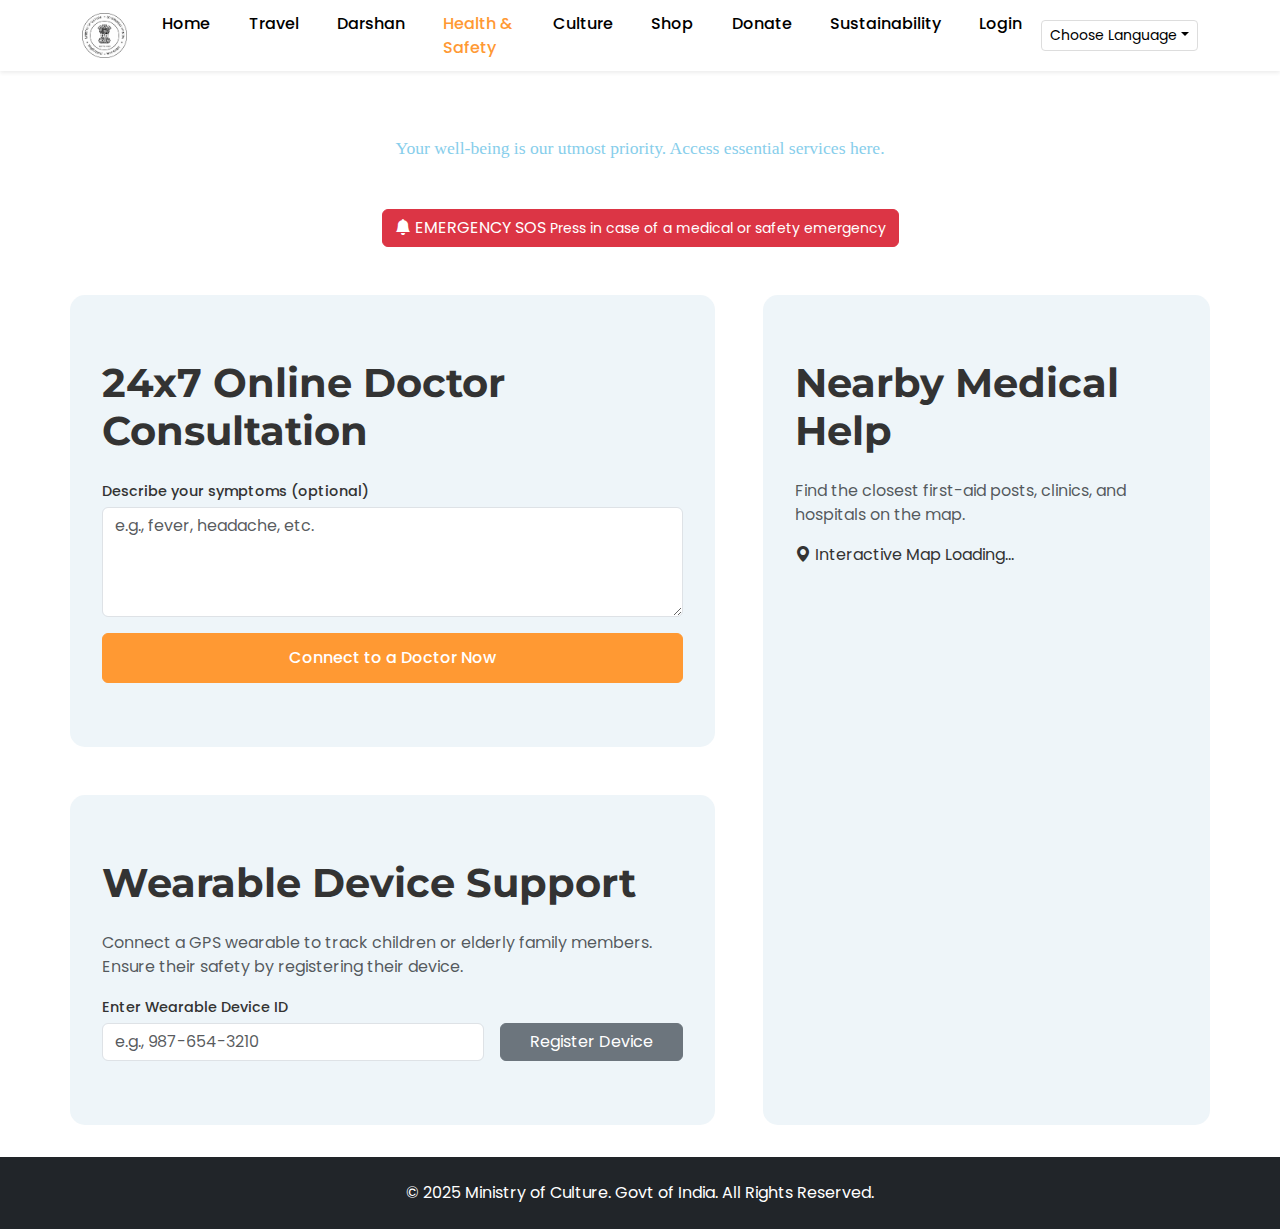
<file: health.html>
<!DOCTYPE html>
<html lang="en">
<head>
    <meta charset="UTF-8">
    <meta name="viewport" content="width=device-width, initial-scale=1.0">
    <title>Health & Safety - Kumbh Mela 2027</title>
    <!-- Links are identical to other pages -->
    <link href="https://cdn.jsdelivr.net/npm/bootstrap@5.3.3/dist/css/bootstrap.min.css" rel="stylesheet">
    <link rel="stylesheet" href="https://cdn.jsdelivr.net/npm/bootstrap-icons@1.11.3/font/bootstrap-icons.min.css">
    <link href="https://fonts.googleapis.com/css2?family=Montserrat:wght@700&family=Poppins:wght@400;500;700&display=swap" rel="stylesheet">
    <link rel="stylesheet" href="css/style.css?v=36"> <!-- Use your latest stylesheet version -->
</head>
<body>

    <!-- ================== HEADER & NAVIGATION ================== -->
    <header class="main-header sticky-top bg-white shadow-sm">
        <nav class="navbar navbar-expand-lg">
            <div class="container">
                <a class="navbar-brand logo" href="index.html"><img src="assets/images/logo.png" alt="Kumbh Mela 2027 Logo"></a>
                <button class="navbar-toggler" type="button" data-bs-toggle="collapse" data-bs-target="#mainNav"><span class="navbar-toggler-icon"></span></button>
                <div class="collapse navbar-collapse" id="mainNav">
                    <ul class="navbar-nav mx-auto mb-2 mb-lg-0">
                        <!-- Note: 'active' class is now on the Health & Safety link -->
                        <li class="nav-item"><a class="nav-link" id="nav-home" href="index.html">Home</a></li>
                        <li class="nav-item"><a class="nav-link" id="nav-travel" href="travel.html">Travel</a></li>
                        <li class="nav-item"><a class="nav-link" id="nav-darshan" href="darshan.html">Darshan</a></li>
                        <li class="nav-item"><a class="nav-link active" id="nav-health-safety" href="health.html">Health & Safety</a></li>
                        <li class="nav-item"><a class="nav-link" id="nav-culture" href="under-construction.html?page=Culture">Culture</a></li>
                        <li class="nav-item"><a class="nav-link" id="nav-shop" href="under-construction.html?page=Shop">Shop</a></li>
                        <li class="nav-item"><a class="nav-link" id="nav-donate" href="under-construction.html?page=Donate">Donate</a></li>
                        <li class="nav-item"><a class="nav-link" id="nav-sustainability" href="under-construction.html?page=Sustainability">Sustainability</a></li>
                        <li class="nav-item"><a class="nav-link" id="nav-login" href="under-construction.html?page=Login">Login</a></li>
                    </ul>
                    <div class="dropdown">
                        <button class="btn btn-outline-secondary btn-sm dropdown-toggle" type="button" data-bs-toggle="dropdown">Choose Language</button>
                        <ul class="dropdown-menu dropdown-menu-end">
                            <li><a class="dropdown-item lang-option active" href="#" data-lang="en">English</a></li>
                            <li><a class="dropdown-item lang-option" href="#" data-lang="hi">हिन्दी</a></li>
                            <li><a class="dropdown-item lang-option" href="#" data-lang="mr">मराठी</a></li>
                            <li><a class="dropdown-item lang-option" href="#" data-lang="sa">संस्कृत</a></li>
                        </ul>
                    </div>
                </div>
            </div>
        </nav>
    </header>

    <main>
        <!-- ================== HEALTH HERO BANNER ================== -->
        <section id="health-hero" class="text-center text-white">
            <div class="hero-overlay"></div>
            <div class="container position-relative">
                <h1 class="hero-title" id="health-hero-title">Health & Safety</h1>
                <p class="hero-announcement" id="health-hero-subtitle">Your well-being is our utmost priority. Access essential services here.</p>
            </div>
        </section>

        <!-- ================== MAIN SERVICES SECTION ================== -->
        <div class="container section-padding">
            <!-- Top Row: SOS Button -->
            <div class="row mb-5">
                <div class="col-12 text-center">
                    <button class="btn btn-danger btn-sos" id="sos-button">
                        <i class="bi bi-bell-fill"></i>
                        <span id="sos-button-text">EMERGENCY SOS</span>
                        <small id="sos-button-desc">Press in case of a medical or safety emergency</small>
                    </button>
                </div>
            </div>

            <!-- Main Grid -->
            <div class="row g-5">
                <!-- Left Side: Doctor & Wearables -->
                <div class="col-lg-7">
                    <!-- Online Doctor Consultation -->
                    <div class="booking-module">
                        <h2 class="section-title text-start" id="doctor-title">24x7 Online Doctor Consultation</h2>
                        <form>
                            <div class="mb-3">
                                <label for="symptoms" class="form-label" id="symptoms-label">Describe your symptoms (optional)</label>
                                <textarea class="form-control" id="symptoms" rows="4" placeholder="e.g., fever, headache, etc."></textarea>
                            </div>
                            <button type="button" class="btn btn-primary w-100" id="btn-consult-doctor">Connect to a Doctor Now</button>
                        </form>
                    </div>

                    <!-- Wearable Device Support -->
                    <div class="booking-module mt-5">
                        <h2 class="section-title text-start" id="wearable-title">Wearable Device Support</h2>
                        <p class="text-muted" id="wearable-desc">Connect a GPS wearable to track children or elderly family members. Ensure their safety by registering their device.</p>
                        <form class="row g-3">
                            <div class="col-md-8"><label for="wearable-id" class="form-label" id="wearable-id-label">Enter Wearable Device ID</label><input type="text" class="form-control" id="wearable-id" placeholder="e.g., 987-654-3210"></div>
                            <div class="col-md-4 align-self-end"><button type="submit" class="btn btn-secondary w-100" id="btn-register-device">Register Device</button></div>
                        </form>
                    </div>
                </div>

                <!-- Right Side: Medical Centers Map -->
                <div class="col-lg-5">
                    <div class="booking-module h-100">
                        <h2 class="section-title text-start" id="map-title">Nearby Medical Help</h2>
                        <p class="text-muted" id="map-desc">Find the closest first-aid posts, clinics, and hospitals on the map.</p>
                        <!-- Placeholder for an interactive map -->
                        <div class="map-placeholder">
                            <i class="bi bi-geo-alt-fill"></i>
                            <span id="map-placeholder-text">Interactive Map Loading...</span>
                        </div>
                    </div>
                </div>
            </div>
        </div>
    </main>

    <!-- ================== FOOTER ================== -->
    <footer class="bg-dark text-white text-center py-4">
        <div class="container"><p class="mb-0" id="footer-text">© 2025 Ministry of Culture. Govt of India. All Rights Reserved.</p></div>
    </footer>

    <script src="https://cdn.jsdelivr.net/npm/bootstrap@5.3.3/dist/js/bootstrap.bundle.min.js"></script>
    <script src="js/main.js" defer></script>
</body>
</html>
</file>
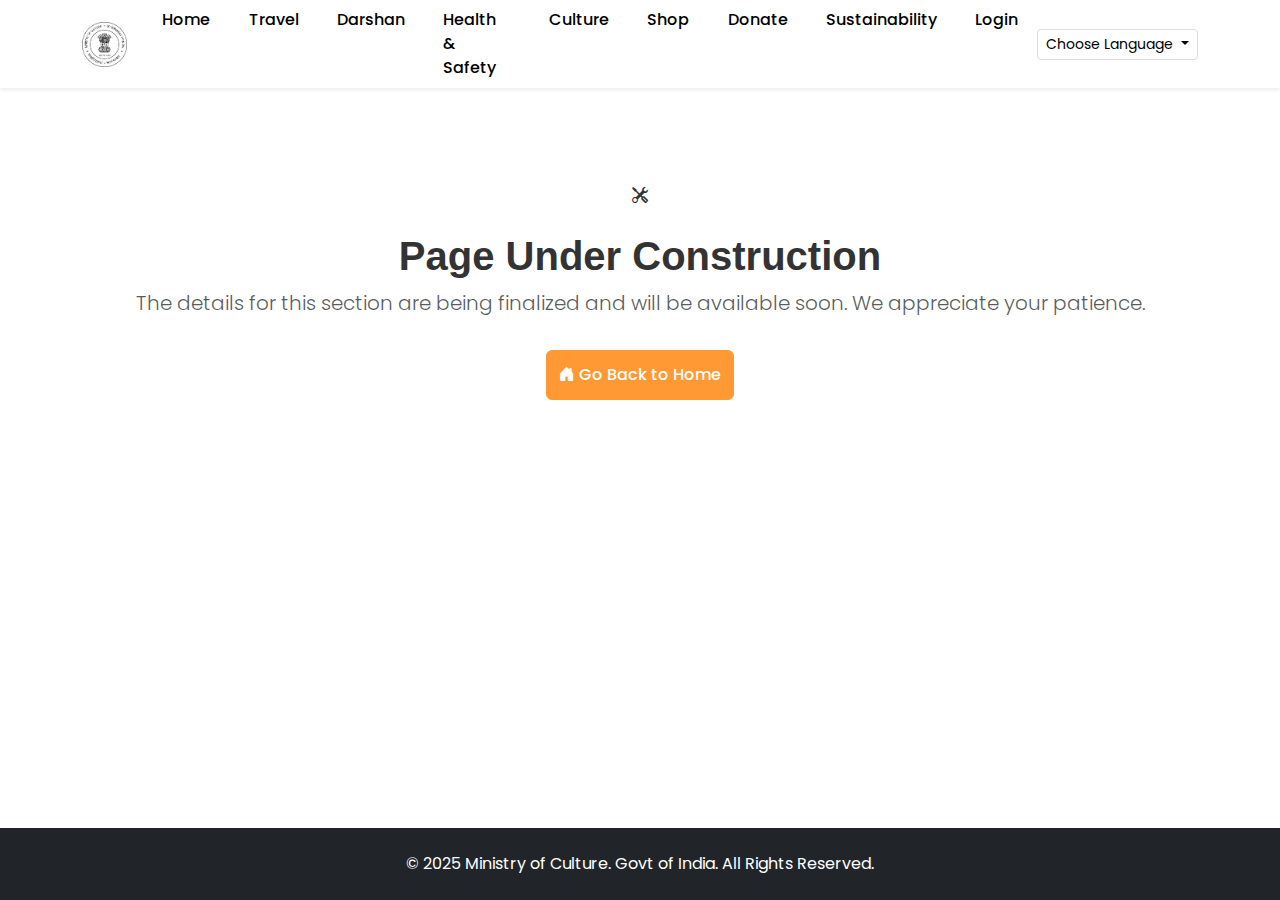
<file: under-construction.html>
<!DOCTYPE html>
<html lang="en">
<head>
    <meta charset="UTF-8">
    <meta name="viewport" content="width=device-width, initial-scale=1.0">
    <title>Page Under Construction - Kumbh Mela 2027</title>
    <!-- All the links are the same for consistent styling -->
    <link href="https://cdn.jsdelivr.net/npm/bootstrap@5.3.3/dist/css/bootstrap.min.css" rel="stylesheet">
    <link rel="stylesheet" href="https://cdn.jsdelivr.net/npm/bootstrap-icons@1.11.3/font/bootstrap-icons.min.css">
    <link rel="preconnect" href="https://fonts.googleapis.com">
    <link rel="preconnect" href="https://fonts.gstatic.com" crossorigin>
    <link href="https://fonts.googleapis.com/css2?family=Lora:wght@400;700&family=Poppins:wght@400;500;700&display=swap" rel="stylesheet">
    <link rel="stylesheet" href="css/style.css?v=25">
</head>
<body>

    <!-- HEADER (This is the updated header you already have) -->
    <header class="main-header sticky-top bg-white shadow-sm">
        <nav class="navbar navbar-expand-lg">
            <div class="container">
                <a class="navbar-brand logo" href="index.html">
                    <img src="assets/images/logo.png" alt="Kumbh Mela 2027 Logo">
                </a>
                <button class="navbar-toggler" type="button" data-bs-toggle="collapse" data-bs-target="#mainNav" aria-controls="mainNav" aria-expanded="false" aria-label="Toggle navigation">
                    <span class="navbar-toggler-icon"></span>
                </button>
                <div class="collapse navbar-collapse" id="mainNav">
                    <ul class="navbar-nav mx-auto mb-2 mb-lg-0">
                        <li class="nav-item"><a class="nav-link" id="nav-home" href="index.html">Home</a></li>
                        <li class="nav-item"><a class="nav-link" id="nav-travel" href="under-construction.html?page=Travel">Travel</a></li>
                        <li class="nav-item"><a class="nav-link" id="nav-darshan" href="under-construction.html?page=Darshan">Darshan</a></li>
                        <li class="nav-item"><a class="nav-link" id="nav-health-safety" href="under-construction.html?page=Health-and-Safety">Health & Safety</a></li>
                        <li class="nav-item"><a class="nav-link" id="nav-culture" href="under-construction.html?page=Culture">Culture</a></li>
                        <li class="nav-item"><a class="nav-link" id="nav-shop" href="under-construction.html?page=Shop">Shop</a></li>
                        <li class="nav-item"><a class="nav-link" id="nav-donate" href="under-construction.html?page=Donate">Donate</a></li>
                        <li class="nav-item"><a class="nav-link" id="nav-sustainability" href="under-construction.html?page=Sustainability">Sustainability</a></li>
                        <li class="nav-item"><a class="nav-link" id="nav-login" href="under-construction.html?page=Login">Login</a></li>
                    </ul>
                    <div class="dropdown">
                        <button class="btn btn-outline-secondary btn-sm dropdown-toggle" type="button" data-bs-toggle="dropdown" aria-expanded="false">
                            Choose Language
                        </button>
                        <ul class="dropdown-menu dropdown-menu-end">
                            <li><a class="dropdown-item lang-option active" href="#" data-lang="en">English</a></li>
                            <li><a class="dropdown-item lang-option" href="#" data-lang="hi">हिन्दी</a></li>
                            <li><a class="dropdown-item lang-option" href="#" data-lang="mr">मराठी</a></li>
                            <li><a class="dropdown-item lang-option" href="#" data-lang="sa">संस्कृत</a></li>
                        </ul>
                    </div>
                </div>
            </div>
        </nav>
    </header>

    <main>
        <!-- UNDER CONSTRUCTION CONTENT WITH IDs FOR TRANSLATION -->
        <section class="container text-center py-5 my-5">
            <div class="construction-content">
                <i class="bi bi-tools construction-icon"></i>
                <h1 id="page-title" class="section-title mt-4">Page Under Construction</h1>
                <p class="lead text-muted" id="coming-soon-message">The details for this section are being finalized and will be available soon. We appreciate your patience.</p>
                <a href="index.html" class="btn btn-primary mt-3" id="go-back-button">
                    <i class="bi bi-house-door-fill"></i> Go Back to Home
                </a>
            </div>
        </section>
    </main>

    <!-- FOOTER -->
    <footer class="bg-dark text-white text-center py-4 fixed-bottom">
        <div class="container"><p class="mb-0" id="footer-text">© 2025 Ministry of Culture. Govt of India. All Rights Reserved.</p></div>
    </footer>

    <script src="https://cdn.jsdelivr.net/npm/bootstrap@5.3.3/dist/js/bootstrap.bundle.min.js"></script>
    
    <!-- Link the main JavaScript file -->
    <script src="js/main.js" defer></script>
</body>
</html>
</file>
<file: css/style.css>
/* KUMBH MELA 2027 - MASTER STYLESHEET */
/* new comment added for trial */

/* ================== 1. VARIABLES & GLOBAL STYLES ================== */

:root {
    --saffron: #FF9933;
    --sky-blue: #87CEEB;
    --white: #FFFFFF;
    --dark-text: #333333;
    --light-bg: #eef5f9;
    --font-heading: 'Montserrat', sans-serif;
    --font-body: 'Poppins', sans-serif;
}
body { font-family: var(--font-body); color: var(--dark-text); }
.section-padding { padding: 2rem 0; }

/* ================== 2. HEADER & NAVIGATION ================== */
.logo img { height: 45px; }
.nav-link { font-weight: 500; padding: 0 1.2rem !important; }
.nav-link.active, .nav-link:hover { color: var(--saffron) !important; }

/* Navbar background and text color */
.navbar {
    background-color: white !important;
}





/* Essential Services underline styling */
.underline-essential {
  display: flex;
  justify-content: center;
  align-items: center;
  margin-top: 25px;   /* Increased top spacing */
  margin-bottom: 25px; /* Increased bottom spacing */
}

/* Gallery underline styling (already looks good) */
/* .underline-gallery {
  display: flex;
  justify-content: center;
  align-items: center;
  margin-top: 25px;
  margin-bottom: 10px;
} */

/* Board of Trustees underline styling (center fix) */
.underline-trustees {
  display: flex;
  justify-content: flex-start; /* aligns left */
  margin-left: 30px;           /* shifts it slightly to right */
  margin-top: 25px;
  margin-bottom: 25px;
}

.section-underline {
  width: 220px;
  max-width: 100%;
  height: auto;
  display: block;
  margin: 0 auto;
}





/* Navbar link: black text */
.navbar .nav-link {
    color: black !important;
    font-weight: 500;
    padding: 0 1.2rem !important;
}

/* Active or hover: saffron text */
.navbar .nav-link.active,
.navbar .nav-link:hover {
    color: var(--saffron) !important;
}


.navbar .nav-link.active,
.navbar .nav-link:hover {
    color: var(--saffron) !important; /* optional highlight on hover */
}



/* Main Dropdown Button */
.dropdown .btn {
    border-color: #ddd;
    color: #000; /* Black text */
    background-color: transparent; /* Keep background unchanged */
}

.dropdown .btn:hover {
    background-color: #f8f9fa; /* A very light grey on hover */
    border-color: #ccc;
}

/* The Dropdown Menu Itself */
.dropdown-menu {
    border: 1px solid #eee;
    box-shadow: 0 5px 15px rgba(0,0,0,0.08);
}

/* Individual Dropdown Items */
.dropdown-item {
    color: #000; /* Force black text */
    transition: background-color 0.2s ease-in-out, color 0.2s ease-in-out;
}


/* Hover effect for all items */
.dropdown-item:hover {
    background-color: #FFF8E1; /* A creamy, light saffron background */
    color: var(--dark-text);
}

/* Active (Selected) Item Style */
.dropdown-item.active {
    font-weight: 700; /* Bolder font for the active item */
    color: var(--saffron) !important; /* Saffron text color */
    background-color: transparent; /* No background color for the active item itself */
}

/* The checkmark icon for the active item */
.dropdown-item.active::before {
    content: '\F26E'; /* Bootstrap Icon for "check-circle-fill" */
    font-family: 'bootstrap-icons';
    margin-right: 0.5rem;
    color: var(--saffron); /* Saffron checkmark */
}

/* ================== 3. ALERTS TICKER (REFINED DESIGN) ================== */

.alert-ticker-container {
    display: flex;
    align-items: stretch;
    background-color: #1a2b48;
    color: var(--white);
    font-size: 1rem; /* 40% smaller than 0.95rem */
    line-height: 1.2;    /* reduce vertical spacing */
    box-shadow: 0 2px 8px rgba(0,0,0,0.15);
    font-family: var(--font-body);
    margin: 0.5rem 0; /* reduce vertical margin too */
}


.helpline {
    display: flex;
    align-items: center;
    padding: 0.12rem 0.9rem; /* 40% smaller padding */
    background-color: var(--saffron);
    color: #4C2F19;
    font-weight: 700;
    white-space: nowrap;
    transition: background-color 0.3s ease;
}


.helpline:hover {
    background-color: #ffac4d; /* A slightly brighter saffron on hover */
}

.helpline i {
    margin-right: 0.45rem; /* 40% less */
    font-size: 0.66rem;     /* 40% smaller */
}

.ticker-wrap {
    flex-grow: 1;
    overflow: hidden;
    position: relative;
    padding: 0.12rem 0; /* 40% less vertical padding */
}


.ticker {
    display: inline-block;
    white-space: nowrap;
    /* This padding-left pushes the animation start point off-screen */
    padding-left: 100%;
    /* The animation itself */
    animation: ticker-scroll-refined 25s linear infinite;
}

.ticker-text {
    display: inline-block;
    padding-right: 2rem; /* Spacing between repeated text */
}

.ticker-text i {
    color: #FFD700;
    margin-right: 0.3rem;
    font-size: 0.66rem;
    vertical-align: text-bottom;
}

/* A smoother, more seamless animation */
@keyframes ticker-scroll-refined {
  0% {
    transform: translateX(0);
  }
  100% {
    /* Moves the element by its own width, creating a perfect loop */
    transform: translateX(-100%);
  }
}


.alert-ticker-wrapper {
  width: 97%;
  max-width: none;
  padding: 0;
  margin: 0 auto;
}


/* ================== 4. HERO SECTION (HOMEPAGE & TRAVEL) ================== */
#hero, #travel-hero { 
  position: relative; 
  display: flex; 
  justify-content: center; 
  text-align: center;  /* Add spacing below navbar */
  padding-top: 2rem; /* Optional, for smoother spacing */
}
#hero { height: 75vh; background: url('../assets/images/hero-background-new1.jpg') no-repeat center center/cover; align-items: flex-start; padding-top: 10vh; }

/* === Override: Apply Inter font only to Travel page === */
#travel-hero .container .hero-title {

   font-family: "Vollkorn", serif !important;

  font-size: clamp(2.5rem, 6vw, 3rem);
  text-transform: uppercase;
  letter-spacing: 2px;
  font-weight: 500;
  color: #111;
  text-align: center;
  margin-top: 0rem;
  text-shadow: 2px 2px 4px rgba(0, 0, 0, 0.7);
}
/* 
#travel-hero .container .hero-announcement {
  font-family: 'Inter', sans-serif !important;
  font-size: 0.9rem; 
  font-weight: 400;
  color: var(--sky-blue);
}
*/
#travel-hero {
  background: none; 

  height: auto;  
    padding: 0rem 0;

} 

/* .hero-overlay { position: absolute; top: 0; left: 0; width: 100%; height: 100%; background: rgba(0, 0, 0, 0.5); } */
.hero-content, #travel-hero .container { position: relative; z-index: 2; color: #333333; }
/* This is the new style for your main hero titles */
#hero .hero-title {
    font-family: "Vollkorn", serif;
    font-size: clamp(2.5rem, 6vw, 3.5rem); /* Adjusted size slightly */
    text-transform: uppercase;
    letter-spacing: 2px;
    font-weight: 700; /* Made it bolder for impact */
    color: var(--white); /* Ensures it's white on the dark overlay */
    text-shadow: 2px 2px 4px rgba(0, 0, 0, 0.7);
}
.hero-announcement {font-family: "Merienda", cursive; font-size: 1.1rem; margin-top: 1rem; color: var(--sky-blue); font-weight: 500; }
#countdown-timer .time-unit { background: rgba(0, 0, 0, 0.4); border: 1px solid var(--saffron); border-radius: 8px; padding: 1rem; min-width: 90px; margin-top: 4rem; }
#countdown-timer .time-unit span { display: block; font-size: 2.5rem; font-weight: 700; }
#countdown-timer .time-unit label { font-size: 0.8rem; text-transform: uppercase; }

.kumbh-heading {
  font-family: "Vollkorn", serif;
  font-size: clamp(2.5rem, 6vw, 3rem);
  text-transform: uppercase;
  letter-spacing: 2px;
  font-weight: 500;
  color: #111;
  text-align: center;
  text-shadow: 2px 2px 4px rgba(0, 0, 0, 0.7);
}


/* ================== 5. QUICK LINKS SECTION (HOMEPAGE) ================== */
/* ================== 5. ESSENTIAL SERVICES (SAFFRON CARDS) ================== */

#quick-links {
    padding-top: 2.5rem; /* Reduced from the default 5rem */
    padding-bottom: 5rem; /* Keep the bottom padding for space below the cards */
}


.service-card-saffron {
    display: block;
    background-color: #FFF8E1; /* The creamy saffron background from your reference */
    padding: 2.5rem 2rem;
    border-radius: 12px;
    text-align: center;
    text-decoration: none;
    height: 100%;
    border: 1px solid #ffe8c0;
    transition: transform 0.3s ease, box-shadow 0.3s ease;
}

.service-card-saffron:hover {
    transform: translateY(-8px);
    box-shadow: 0 12px 25px rgba(0, 0, 0, 0.08);
}

.service-card-saffron .service-card-icon {
    margin-bottom: 1.5rem;
}

.service-card-saffron .service-card-icon i {
    font-size: 3rem;
    color: var(--saffron);
}

.service-card-saffron .service-card-title {
    font-family: var(--font-body);
    font-size: 1.25rem;
    font-weight: 700;
    color: var(--dark-text);
    margin-bottom: 1rem;
}

.service-card-saffron .service-card-text {
    font-size: 1rem;
    color: #555;
    line-height: 1.6;
}

/* ================== 6. SECTION TITLES (GENERAL) ================== */
.section-title {
    font-family: var(--font-heading);
    font-size: clamp(2rem, 5vw, 2.5rem);
    font-weight: 700;
    color: var(--dark-text);
    margin-bottom: 0.5rem; /* Reduced from 4rem */
}


/* ================== 7. FINAL GALLERY & LIGHTBOX STYLES ================== */
#gallery {
    /* This adds the background image and a subtle dark overlay for contrast */
    background: linear-gradient(rgba(0, 0, 0, 0.4), rgba(0, 0, 0, 0.4)), url('../assets/images/hero-gallery1.jpg') no-repeat center center/cover;
    position: relative;
    padding-top: 3rem; /* Matches the top padding of #quick-links */
    padding-bottom: 5rem;
}

/* Make the title white to stand out on the new background image */
#gallery .section-title {
    color: var(--white);
    text-shadow: 1px 1px 3px rgba(0,0,0,0.5);
}

.gallery-wrapper {
  overflow: hidden;
  width: 100%;
  padding: 2rem 1rem;
}

.auto-scroll-gallery {
  display: flex;
  gap: 1.5rem;
  animation: scroll-left 60s linear infinite;
  width: max-content;
}

@keyframes scroll-left {
  0% {
    transform: translateX(0%);
  }
  100% {
    transform: translateX(-50%);
  }
}

/* ============== CARD STYLES ============== */
.media-card {
  flex: 0 0 auto;
  width: 320px;
  background-color: var(--white);
  border-radius: 12px;
  box-shadow: 0 5px 15px rgba(0, 0, 0, 0.07);
  transition: transform 0.3s ease, box-shadow 0.3s ease;
  scroll-snap-align: start;
  cursor: pointer;
}

.media-card:hover {
  transform: translateY(-5px);
  box-shadow: 0 12px 24px rgba(0, 0, 0, 0.1);
}

.media-card-img-container {
  position: relative;
  overflow: hidden;
  border-top-left-radius: 12px;
  border-top-right-radius: 12px;
}

/* Shared styles for image and video */
.media-card-img,
.media-card video {
  width: 100%;
  height: 220px;
  object-fit: cover;
  display: block;
  transition: transform 0.4s ease;
  border-radius: 0;
}

/* Hover zoom effect (image only) */
.media-card[data-type="image"]:hover .media-card-img {
  transform: scale(1.1);
}

/* Video specific styles */
.media-card[data-type="video"] video {
  cursor: pointer;
}

/* Overlay (play/search icons) */
.media-card-overlay {
  position: absolute;
  top: 0;
  left: 0;
  width: 100%;
  height: 100%;
  background: rgba(0, 0, 0, 0.4);
  display: flex;
  justify-content: center;
  align-items: center;
  color: rgba(255, 255, 255, 0.9);
  transition: opacity 0.3s ease;
}

/* Show overlay permanently for videos */
.media-card[data-type="video"] .media-card-overlay {
  opacity: 1;
}

/* Show overlay only on hover for images */
.media-card[data-type="image"] .media-card-overlay {
  opacity: 0;
}
.media-card[data-type="image"]:hover .media-card-overlay {
  opacity: 1;
}

/* ENLARGED ICONS */
.media-card-overlay i {
  font-size: 4rem !important;
}

/* Card text content */
.media-card-body {
  padding: 1rem 1.25rem;
}

.media-card-title {
  font-size: 1.1rem;
  font-weight: 600;
  margin-bottom: 0.25rem;
}

.media-card-link {
  font-size: 0.9rem;
  color: var(--maroon-light);
  font-weight: 500;
}

.media-card-link i {
  font-size: 0.8rem;
  margin-right: 0.25rem;
}

/* ============== LIGHTBOX (Only for Images) ============== */
#lightbox {
  position: fixed;
  top: 0; left: 0;
  width: 100%; height: 100%;
  background: rgba(0, 0, 0, 0.85);
  display: none;
  align-items: center;
  justify-content: center;
  z-index: 9999;
  padding: 1rem;
}

.lightbox-active {
  display: flex !important;
}

.lightbox-content {
  max-width: 90%;
  max-height: 80vh;
  border-radius: 8px;
}

#lightbox img, #lightbox video {
  max-width: 90%;
  max-height: 80vh;
  border-radius: 8px;
}

/* Close button */
.lightbox-close {
  position: absolute;
  top: 2rem;
  right: 2rem;
  font-size: 2rem;
  color: white;
  cursor: pointer;
  z-index: 99999;
}
#lightboxVideoContainer:empty {
  display: none;
}

body.lightbox-open {
  overflow: hidden;
}

body.lightbox-open .auto-scroll-gallery {
  animation-play-state: paused;
}


/* ================== TRUSTEES - ENHANCED FLOATING GLASS ================== */

/* This sets a background image for the section, which is needed for the glass effect to be visible */
#trustees {
    background: url('../assets/images/gallery-bg.jpg') no-repeat center center/cover;
    background-attachment: fixed; /* Makes the background stay in place while scrolling */
}

.glass-card {
    position: relative;
    padding: 2rem 1.5rem; /* Increased padding for more space */
    text-align: center;
    margin-top: 2rem;
    
    /* The Glassmorphism Effect */
    background: rgba(255, 255, 255, 0.4); /* Made the glass slightly more opaque */
    backdrop-filter: blur(10px);
    -webkit-backdrop-filter: blur(10px);
    
    border-radius: 20px;
    border: 1px solid rgba(255, 255, 255, 0.2);
    box-shadow: 0 8px 32px 0 rgba(0, 0, 0, 0.1);
    
    transition: all 0.3s ease;
    overflow: hidden; /* This is needed for the pseudo-element border */
}

/* This creates the animated gradient border that appears on hover */
.glass-card::before {
    content: '';
    position: absolute;
    top: 0; left: 0;
    width: 100%; height: 100%;
    z-index: -1;
    background: linear-gradient(135deg, var(--saffron), var(--sky-blue));
    opacity: 0;
    transition: opacity 0.4s ease;
}

.glass-card:hover::before {
    opacity: 1; /* The gradient border becomes visible on hover */
}

.glass-card:hover {
    transform: translateY(-8px);
    box-shadow: 0 15px 35px 0 rgba(0, 0, 0, 0.15);
}

.glass-card-img {
    width: 150px;
    height: 150px;
    border-radius: 50%;
    object-fit: cover;
    border: 5px solid var(--white); /* Slightly thicker border */
    box-shadow: 0 5px 20px rgba(0, 0, 0, 0.25);
    margin-bottom: 1.5rem;
}

/* The text body container */
.glass-card-body {
    transition: color 0.4s ease; /* Smooth color transition for text */
}

/* Change ALL text inside to white on hover */
.glass-card:hover .glass-card-body,
.glass-card:hover .glass-card-body h3,
.glass-card:hover .glass-card-body p {
    color: var(--white);
}

.glass-card-role {
    font-size: 0.8rem;
    color: var(--saffron); /* Saffron color by default */
    font-weight: 700;
    text-transform: uppercase;
    letter-spacing: 1px;
}
/* On hover, the role text becomes white */
.glass-card:hover .glass-card-role {
    color: var(--white);
}


.glass-card-name {
    font-family: var(--font-body);
    font-weight: 600;
    font-size: 1.25rem;
    margin-top: 0.5rem;
    color: var(--dark-text); /* Dark text by default */
}
/* On hover, the name text becomes white */
.glass-card:hover .glass-card-name {
    color: var(--white);
}


/* ================== 9. TRAVEL PAGE STYLES ================== */


/* #travel-hero {

  background: url('../assets/images/travel-hero.jpg') no-repeat center center/cover;
       position: relative; 

       
} */

/* #travel-hero .hero-title {
    font-size: clamp(2.5rem, 7vw, 4rem);
} */


#transport-title {
  font-size: 1.75rem;      
  /* padding-top: 1.35rem;     */
  padding-bottom: 1.40rem; 
   /* text-align: center;       */
}

#accommodation-title {
  font-size: 1.75rem;      
  /* padding-top: 1.25rem;     */
  padding-bottom: 1.35rem;
  /* text-align: center;      */
}


.booking-module { background: linear-gradient(145deg, #eef5f9, #eef5f9);
    background-color: var(--white);
    border-radius: 15px;
    padding: 4rem 2rem; 
    /* box-shadow: 0 10px 30px rgba(0,0,0,0.07); */
    overflow: hidden;
}
.booking-module .section-title { text-align: left; margin-bottom: 1.5rem; }
.nav-tabs { border-bottom: 1px solid #dee2e6; }
.nav-tabs .nav-link { color: var(--dark-text); border: none; padding: 0.8rem 1.2rem; border-bottom: 3px solid transparent; transition: all 0.2s ease-in-out; }
.nav-tabs .nav-link.active { color: var(--saffron) !important; background-color: transparent !important; border-bottom: 3px solid var(--saffron); font-weight: 700; }
.nav-tabs .nav-link i { margin-right: 0.5rem; }
.form-label { font-weight: 500; font-size: 0.9rem; margin-bottom: 0.25rem; }
.btn-primary { background-color: var(--saffron); border-color: var(--saffron); font-weight: 500; padding: 0.75rem; }
.btn-primary:hover { background-color: #e68a2e; border-color: #e68a2e; }
.feature-card { background: linear-gradient(145deg, #eef5f9, #ffffff); padding: 2rem; border-radius: 15px; text-align: center; border: 1px solid #e9ecef; }
.feature-card i { font-size: 3rem; margin-bottom: 1rem; display: blocFk; background: -webkit-linear-gradient(45deg, var(--sky-blue), var(--saffron)); background-clip: text; -webkit-text-fill-color: transparent; }
.feature-card h4 { font-family: var(--font-heading); color: var(--dark-text); }
.feature-card p { font-size: 0.9rem; color: #555; margin-bottom: 1.5rem; }
.feature-card .btn-secondary { background-color: var(--dark-text); border-color: var(--dark-text); font-weight: 500; }

/* ================== 10. DARSHAN PAGE STYLES ================== */

/* Darshan Page Hero Banner */
/* #darshan-hero {
    padding: 6rem 0;

    position: relative;
}

#darshan-hero .hero-title {
    font-size: clamp(2.5rem, 7vw, 4rem);
} */



/* .darshan-section {
  text-align: center;
  padding: 3rem 1rem;
  
}

.darshan-title {
  font-family: "Vollkorn", serif;
  font-size: clamp(2.5rem, 6vw, 3rem);
  text-transform: uppercase;
  letter-spacing: 2px;
  font-weight: 700;
  color: #111; 
  text-shadow: 2px 2px 4px rgba(0, 0, 0, 0.7);
  margin-bottom: 1rem;
}

.underline-wrapper {
  display: flex;
  justify-content: center;
  align-items: center;
}

.section-underline {
  width: 200px;
  max-width: 80%;
  height: auto;
} */




/* ================== 11. FOOTER STYLES ================== */
.main-footer-bottom {
    /* The current padding is likely too large, e.g., 1.5rem from a previous version */
    /* We will reduce the vertical padding to make it slimmer */
    padding: 1rem 1rem; /* Adjust the first value (1rem) to be smaller if needed */
    background-color: var(--dark-text);
    color: var(--white);
    text-align: center;
    font-size: 0.9rem;
}

/* ===================================================================
   12. BUS RESULTS PAGE STYLES (NEW & INTEGRATED)
=================================================================== */

/* Use section-padding but slightly reduced for this page context */
.bus-results-page .section-padding {
    padding-top: 40px;
    padding-bottom: 40px;
}

/* SEARCH SUMMARY BAR */
.search-summary-bar {
    background-color: var(--white);
    border-bottom: 1px solid #e0e0e0;
}
/* Style the "Modify Search" button to use your brand color */
.search-summary-bar .btn-outline-danger {
    border-color: var(--saffron);
    color: var(--saffron);
    font-weight: 500;
}
.search-summary-bar .btn-outline-danger:hover {
    background-color: var(--saffron);
    color: var(--white);
}

/* FILTERS SIDEBAR (LEFT COLUMN) */
.filters-sidebar {
    background-color: var(--white);
    padding: 20px;
    border-radius: 8px;
    box-shadow: 0 2px 8px rgba(0,0,0,0.05);
}
.filters-sidebar .accordion-item {
    border: none;
    border-bottom: 1px solid #e9e9e9;
}
.filters-sidebar .accordion-item:last-child {
    border-bottom: none;
}
.filters-sidebar .accordion-button {
    font-weight: 500;
    color: var(--dark-text);
    background-color: var(--white);
    box-shadow: none;
    padding: 1rem 0;
}
.filters-sidebar .accordion-button:not(.collapsed) {
    color: var(--saffron);
    background-color: var(--white);
}
/* Custom accordion icon colors to match your brand */
.filters-sidebar .accordion-button::after {
    background-image: url("data:image/svg+xml,%3csvg xmlns='http://www.w3.org/2000/svg' viewBox='0 0 16 16' fill='%23333333'%3e%3cpath fill-rule='evenodd' d='M1.646 4.646a.5.5 0 0 1 .708 0L8 10.293l5.646-5.647a.5.5 0 0 1 .708.708l-6 6a.5.5 0 0 1-.708 0l-6-6a.5.5 0 0 1 0-.708z'/%3e%3c/svg%3e");
}
.filters-sidebar .accordion-button:not(.collapsed)::after {
     background-image: url("data:image/svg+xml,%3csvg xmlns='http://www.w3.org/2000/svg' viewBox='0 0 16 16' fill='%23FF9933'%3e%3cpath fill-rule='evenodd' d='M1.646 4.646a.5.5 0 0 1 .708 0L8 10.293l5.646-5.647a.5.5 0 0 1 .708.708l-6 6a.5.5 0 0 1-.708 0l-6-6a.5.5 0 0 1 0-.708z'/%3e%3c/svg%3e");
}
.filters-sidebar .accordion-body {
    padding: 0.5rem 0 1rem 0;
}
.filters-sidebar .form-check-input:checked {
    background-color: var(--saffron);
    border-color: var(--saffron);
}

/* SORT BAR (ABOVE BUS LISTINGS) */
.sort-bar {
    background-color: var(--white);
    font-size: 0.9rem;
}
.sort-option {
    color: var(--dark-text);
    text-decoration: none;
    padding: 8px 12px;
    border-radius: 20px;
    transition: all 0.2s ease-in-out;
}
.sort-option.active, .sort-option:hover {
    background-color: #FFF8E1; /* Using your light saffron from dropdowns */
    color: var(--saffron);
    font-weight: 500;
}

/* BUS CARD (MAIN CONTENT) */
.bus-card {
    border: 1px solid #e0e0e0;
    transition: box-shadow 0.3s ease;
    background-color: var(--white);
}
.bus-card:hover {
    box-shadow: 0 4px 15px rgba(0,0,0,0.1) !important;
}
.bus-operator-name {
    color: var(--dark-text);
    font-weight: 700;
}
.bus-timing .timeline {
    height: 1px;
    background-color: #ccc;
    flex-grow: 1;
    position: relative;
}
.bus-timing .timeline::before, .bus-timing .timeline::after {
    content: '';
    position: absolute;
    top: 50%;
    transform: translateY(-50%);
    width: 7px;
    height: 7px;
    background-color: #ccc;
    border-radius: 50%;
}
.bus-timing .timeline::before { left: -1px; }
.bus-timing .timeline::after { right: -1px; }

.price-tag {
    color: var(--dark-text);
}

/* This is the main "View Seats" button */
.btn-brand {
    background-color: var(--saffron);
    color: var(--white);
    font-weight: 500;
    border: 1px solid var(--saffron);
    transition: all 0.2s ease-in-out;
}
.btn-brand:hover {
    background-color: #e68a2e; /* Darker saffron, same as your .btn-primary:hover */
    border-color: #e68a2e;
    color: var(--white);
}

.card-footer-links a {
    text-decoration: none;
    color: #555;
    transition: color 0.2s;
}
.card-footer-links a:hover {
    color: var(--saffron);
}

/* ================== 13. CULTURE PAGE STYLES ================== */

/* Culture Page Hero Banner */
#culture-hero {
    /* padding: 6rem 0; */
    /* This path assumes culture-hero.jpg is in your assets/images folder */
    /* background: url('../assets/images/culture-hero.jpg') no-repeat center center/cover; */
    font-family: "Vollkorn", serif;
    font-size: clamp(2.5rem, 6vw, 3.5rem); /* Adjusted size slightly */
    text-transform: uppercase;
    letter-spacing: 2px;
    font-weight: 700; /* Made it bolder for impact */
    color: var(--white); /* Ensures it's white on the dark overlay */
    text-shadow: 2px 2px 4px rgba(0, 0, 0, 0.7);
}

#culture-hero .hero-title, 
#culture-hero .hero-announcement {
    position: relative;
    z-index: 2; /* Ensures text is on top of the overlay */
}

/* Styling for the list items in the sidebars to make them look more premium */
.list-group-item {
    padding-top: 1rem;
    padding-bottom: 1rem;
    /* Use a light border color or remove it if using list-group-flush */
    border-color: #f0f0f0; 
}

.list-group-item h5, .list-group-item h6 {
    font-weight: 600;
    color: var(--dark-text);
}

.list-group-item .badge.bg-primary {
    background-color: var(--saffron) !important;
    padding: 0.5em 0.75em;
    font-size: 0.8rem;
}

/* Ensures the video player is responsive */
.ratio.ratio-16x9 video {
    width: 100%;
    height: 100%;
}

/* Styling for the new Featured Saint card */
.featured-saint-card {
    background-color: var(--light-bg);
    padding: 2rem 1.5rem;
    border-radius: 15px;
}

.featured-saint-card img {
    width: 120px;
    height: 120px;
    object-fit: cover;
    border: 4px solid var(--white);
    box-shadow: 0 4px 10px rgba(0,0,0,0.1);
}

.featured-saint-card h5 {
    font-family: var(--font-heading);
    font-weight: 700;
    color: var(--saffron);
}
/*SPACING FIX  */

/* This rule specifically targets the video card to reduce its top padding */
.video-module-padding {
    padding-top: 1.5rem !important; /* Reduces the space above the title */
}

.btn-saffron {
    background-color: var(--saffron) !important;
    color: var(--white) !important;
    border: none;
    padding: 0.5em 1em;
    font-size: 0.8rem;
    font-weight: 500;
    border-radius: 50px;
    transition: background-color 0.2s ease;
}

.btn-saffron:hover {
    background-color: #e68a2e !important; /* A slightly darker saffron */
}


/*IMPRESSIVE SAINTS DIRECTORY  */

/* Make saints section cards match Online Courses look */
.saints-directory .saint-card {
    display: flex;
    justify-content: space-between;
    align-items: center;
    padding: 1rem 1.5rem;
    background-color: var(--white);
    border: 1px solid #f0f0f0;
    border-radius: 8px;
    margin-bottom: 1rem;
    box-shadow: 0 1px 2px rgba(0,0,0,0.05);
    transition: background-color 0.2s ease;
}

.saints-directory .saint-card:hover {
    background-color: #fdfdfd;
}

.saints-directory .saint-card:last-child {
    border-bottom: none;
}

.saint-photo {
    width: 80px;
    height: 80px;
    border-radius: 50%;
    object-fit: cover;
    margin-right: 1.5rem;
    border: 3px solid var(--sky-blue);
}

.saint-info {
    flex-grow: 1;
}

.saint-name {
    font-family: var(--font-heading);
    font-weight: 700;
    margin-bottom: 0.25rem;
}

.saint-akhara {
    font-size: 0.9rem;
    font-weight: 600;
    color: var(--saffron);
    margin-bottom: 0.5rem;
}

.saint-session {
    font-size: 0.9rem;
    color: #6c757d;
    margin-bottom: 0;
}
.saint-session i {
    margin-right: 0.5rem;
}

.btn-outline-saffron {
    color: var(--saffron);
    border-color: var(--saffron);
    font-weight: 500;
    border-radius: 50px;
}
.btn-outline-saffron:hover {
    color: var(--white);
    background-color: var(--saffron);
    border-color: var(--saffron);
}

.booking-module.saints-module {
    background-color: var(--light-bg) !important; /* light-bg is your #eef5f9 blue */
    padding: 2rem !important; /* Also adjust padding to match the visual */
}

/* Add spacing between course cards */
.booking-module .list-group-item {
    margin-bottom: 1rem; /* Adds space between items */
    border-radius: 8px;
    border: 1px solid #f0f0f0;
    box-shadow: 0 1px 2px rgba(0,0,0,0.05);
    transition: background-color 0.2s ease;
}

.booking-module .list-group-item:last-child {
    margin-bottom: 0; /* Prevents extra space at the end */
}




/* ================== INNER PAGE TITLE SECTION ================== */
/* This style is for the title headers on pages like Darshan and Culture */

.page-title-section {
    padding: 2rem 0 0 0; /* Add space above the title, but not below */
    background-color: var(--white);
}

.page-main-title {
    font-family: "Vollkorn", serif;
    font-size: clamp(2.5rem, 6vw, 3rem);
    text-transform: uppercase;
    letter-spacing: 2px;
    font-weight: 700;
    color: var(--dark-text);
    /* ✅ THIS IS THE NEW, STRONGER SHADOW */
    text-shadow: 3px 4px 6px rgba(0, 0, 0, 0.3);
}
/* Reduce the margin below the underline on these pages */
.page-title-section .underline-wrapper {
    margin-bottom: 2rem;
}

/* ================== HOMEPAGE HERO TITLE OVERRIDE (FINAL FIX) ================== */

/*
  This rule is highly specific. It targets ONLY the .hero-title
  that is a direct child of .hero-content, which is itself inside #hero.
  This makes it more powerful than the general .hero-content color rule
  and prevents it from affecting the travel page.
*/
#hero > .hero-content > .hero-title {
    color: var(--white) !important; /* Force white color */
    font-family: "Vollkorn", serif; /* Apply the correct font */
    font-size: clamp(2.5rem, 6vw, 3.5rem);
    text-transform: uppercase;
    letter-spacing: 2px;
    font-weight: 700;
    text-shadow: 2px 2px 4px rgba(0, 0, 0, 0.7);
}
</file>
